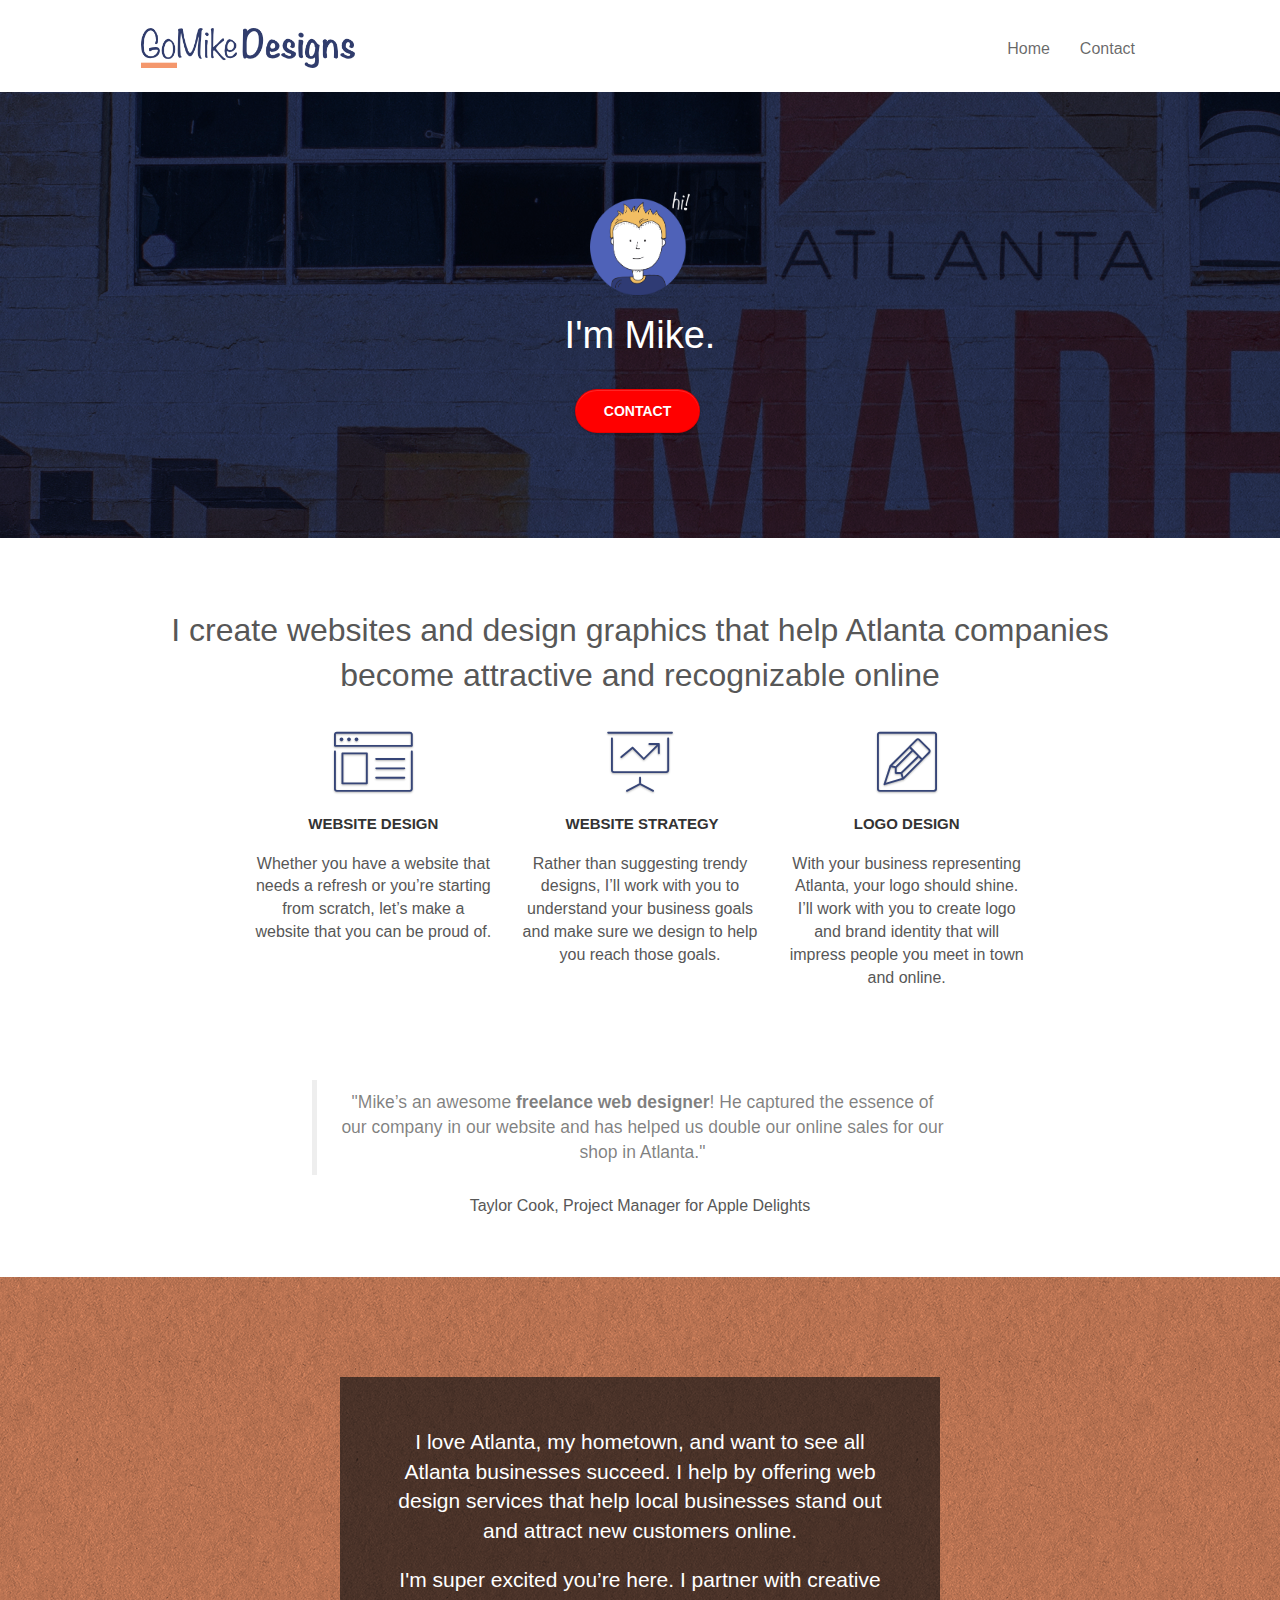
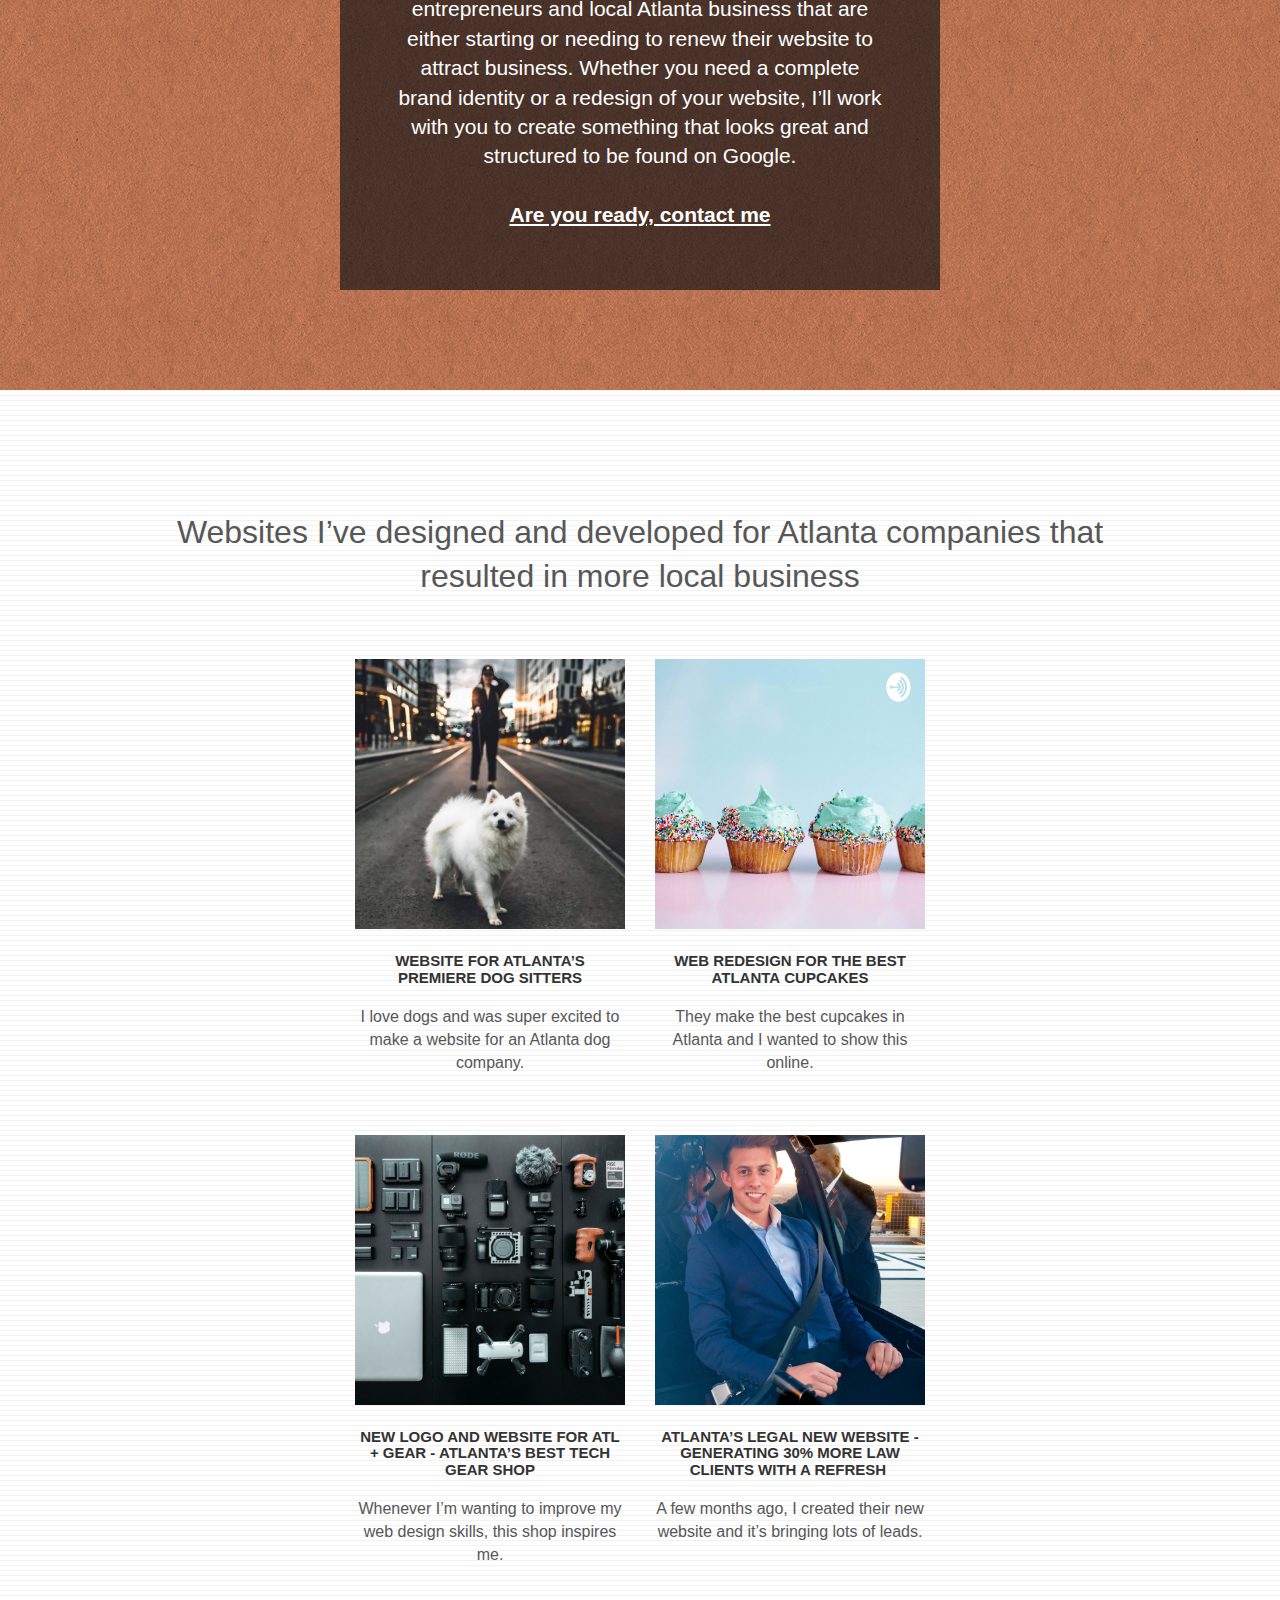
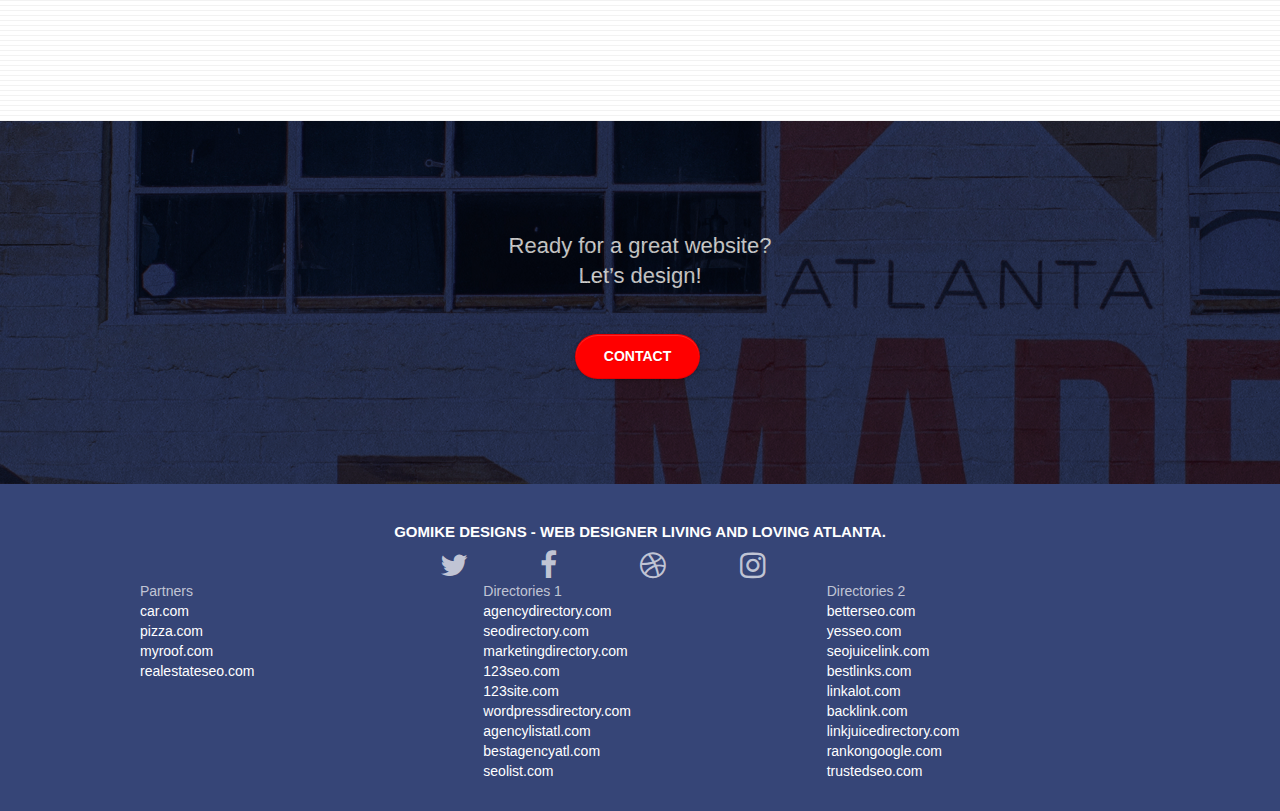
<file: index.html>
<!doctype html>
<!-- Added 2 letter language code -->
<html lang="en-US">
<head>
    <meta charset="utf-8">
    <meta name="keywords" content="Atlanta web design freelancer, freelance web design, atlanta web design" />
    <meta name="description" content="I'm Mike and I am a Freelance Web Designer in Atlanta, GA. I also consult with clients throughout the United States. I offer affordable Custom Websites, Website Redesign, Logos, Graphics, WordPress Customization and Social Media Marketing for individuals as well as companies who are in need of a website.">
    <meta name="viewport" content="width=device-width, initial-scale=1.0, viewport-fit=cover">
    <link rel="shortcut icon" type="image/png" href="favicon.jpg">
    
	<link rel="stylesheet" type="text/css" href="./css/bootstrapmin.css">
	<link rel="stylesheet" type="text/css" href="css/stylemin.css">
	<link rel="stylesheet" type="text/css" href="./css/font-awesome.css">
	<link rel="stylesheet" type="text/css" href="./css/et-linemin.css">
	
    
	<!-- Moved scripts out of head to end of body -->

	<!-- Added title text -->

    <title>GoMike Designs - Freelance Web Designer - Atlanta</title>

    
<!-- Analytics -->
 <!-- Google Tag Manager -->
<script>(function(w,d,s,l,i){w[l]=w[l]||[];w[l].push({'gtm.start':
	new Date().getTime(),event:'gtm.js'});var f=d.getElementsByTagName(s)[0],
	j=d.createElement(s),dl=l!='dataLayer'?'&l='+l:'';j.async=true;j.src=
	'https://www.googletagmanager.com/gtm.js?id='+i+dl;f.parentNode.insertBefore(j,f);
	})(window,document,'script','dataLayer','GTM-M2BFSQ5');</script>
	<!-- End Google Tag Manager -->
<!-- Analytics END -->
    
</head>
<body>
	<!-- Google Tag Manager (noscript) -->
<noscript><iframe src="https://www.googletagmanager.com/ns.html?id=GTM-M2BFSQ5"
	height="0" width="0" style="display:none;visibility:hidden"></iframe></noscript>
	<!-- End Google Tag Manager (noscript) -->
<!-- Main container -->
<div class="page-container">
    
<!-- bloc-0 -->
<div class="bloc bgc-white l-bloc " id="bloc-0">
	<div class="container bloc-sm">
		<nav class="navbar row">
			<div class="navbar-header">
					<!-- Removed hidden keywords text -->
				<a class="navbar-brand" href="index.html"><img src="img/atlanta-web-design-logo.png" alt="GoMike! logo" height="40" /></a>
					<!-- Removed hidden keywords text -->

				<button id="nav-toggle" type="button" class="ui-navbar-toggle navbar-toggle" data-toggle="collapse" data-target=".navbar-1">
					<span class="sr-only">Toggle navigation</span><span class="icon-bar"></span><span class="icon-bar"></span><span class="icon-bar"></span>
				</button>
			</div>
			<div class="collapse navbar-collapse navbar-1 special-dropdown-nav">
				<ul class="site-navigation nav navbar-nav">
					<li>
						<a href="index.html">Home</a>
					</li>
					<li>
					</li>
					<li>
						<!-- Amended 'page2' name to 'Contact' -->
						<a href="contact.html">Contact</a>
					</li>
				</ul>
			</div>
		</nav>
	</div>
</div>
<!-- bloc-0 END -->

<!-- bloc-1-hero -->
<header>
	<div class="bloc bgc-dark-slate-blue bg-atlanta-20made-20sign d-bloc bg-t-edge bloc-bg-texture texture-paper b-parallax" id="bloc-1-hero">
		<div class="container bloc-lg">
			<div class="row tight-width-whitespace">
				<div class="col-sm-12">
					<img src="img/atlanta web designer mike.png" class="center-block image-resize-mode" width="100" alt="Cartoon portrait of Mike, freelance web designer based in Atlanta" />
					<h1 class="text-center hero-bloc-text tc-white ">
						I'm Mike.
					</h1>
					<div class="text-center">
						<a href="contact.html" class="btn btn-lg btn-clean btn-rd cta-hero btn-atomic-tangerine" id="cta-hero">Contact</a>
					</div>
				</div>
			</div>
		</div>
	</div>
</header>
<!-- bloc-1-hero END -->

<!-- bloc-2-services -->
<section>
	<div class="bloc bgc-white l-bloc" id="bloc-2-services">
		<div class="container bloc-md">
			<div class="row">
				<div class="col-sm-12 text-center">
					<h2 class="highlight">I create websites and design graphics that help Atlanta companies become attractive and recognizable online</h2>
				</div>
			</div>
			<div class="row voffset-lg med-width-whitespace">
				<div class="col-sm-4">
					<div class="text-center">
						<span class="et-icon-browser sm-shadow icon-dark-slate-blue icons icon-lg"></span>
					</div>
					<!-- Changed multiple h1 to h3 -->
					<h3 class="mg-md text-center service-header">
						Website Design
					</h3>
					<p class="text-center ">
						Whether you have a website that needs a refresh or you&rsquo;re starting from scratch, let&rsquo;s make a website that you can be proud of.
					</p>
				</div>
				<div class="col-sm-4">
					<div class="text-center">
						<span class="et-icon-presentation sm-shadow icon-dark-slate-blue icons icon-lg"></span>
					</div>
					<h3 class="mg-md text-center service-header">
						&nbsp;Website Strategy
					</h3>
					<p class="text-center ">
						Rather than suggesting trendy designs, I&rsquo;ll work with you to understand your business goals and make sure we design to help you reach those goals.<br>
					</p>
				</div>
				<div class="col-sm-4">
					<div class="text-center">
						<span class="et-icon-edit sm-shadow icon-dark-slate-blue icons icon-lg"></span>
					</div>
					<h3 class="mg-md text-center service-header">
						Logo Design
					</h3>
					<p class="text-center ">
						With your business representing Atlanta, your logo should shine. I&rsquo;ll work with you to create logo and brand identity that will impress people you meet in town and online.
					</p>
				</div>
			</div>
			<div class="row voffset-lg voffset">
				<div class="col-xs-12 col-md-8 col-md-offset-2 text-center">
					<!-- Removed image and added meaningful content -->
					<blockquote>&quot;Mike’s an awesome <strong>freelance web designer</strong>! He captured the essence of our company in our website and has helped us double our online sales for our shop in Atlanta.&quot;</blockquote>
					<p class="text-center">Taylor Cook, Project Manager for Apple Delights</p>
				</div>
			</div>
		</div>
	</div>
</section>
<!-- bloc-2-services END -->

<!-- bloc-3-what-i-do -->
<section>
	<div class="bloc tc-white bgc-atomic-tangerine bloc-bg-texture texture-paper b-parallax bg-atlanta-20made-20sign-20orange d-bloc" id="bloc-3-what-i-do">
		<div class="container bloc-lg">
			<div class="row tight-width-whitespace black-background">
				<div class="col-sm-12">
					<p class="lead mg-md text-center tc-white">
						I love Atlanta, my hometown, and want to see all Atlanta businesses succeed. I help by offering web design services that help local businesses stand out and attract new customers online.<br>
					</p>
					<p class="lead text-center tc-white">
						I'm super excited you&rsquo;re here. I partner with creative entrepreneurs and local Atlanta business that are either starting or needing to renew their website to attract business. Whether you need a complete brand identity or a redesign of your website, I&rsquo;ll work with you to create something that looks great and structured to be found on Google.<br><br><a class="ltc-white bold-link" href="contact.html">Are you ready, contact me</a><br>
					</p>
				</div>
			</div>
		</div>
	</div>
</section>
<!-- bloc-3-what-i-do END -->

<!-- bloc-4-portfolio -->
<section>
	<div class="bloc bgc-white bg-lines-h2-bg bg-repeat l-bloc" id="bloc-4-portfolio">
		<div class="container bloc-lg">
			<div class="row">
				<div class="col-sm-12 text-center">
					<h2 class="highlight">Websites I’ve designed and developed for Atlanta companies that resulted in more local business</h2>
				</div>
			</div>
			<div class="row tight-width-whitespace portfolio-row">
				<div class="col-sm-6">
					<a href="#" data-lightbox="img/11.jpg" data-gallery-id="gallery-1" data-caption="Website for Atlanta's Premiere dog salon" data-frame="snapshot-lb"><img src="img/11.jpg" class="img-responsive portfolio-thumb" alt="Atalnta's premier dog sitters"/></a>
					<h3 class="mg-md text-center">
						Website for Atlanta&rsquo;s premiere Dog Sitters
					</h3>
					<p class="text-center">
						I love dogs and was super excited to make a website for an Atlanta dog company.
					</p>
				</div>
				<div class="col-sm-6">
					<a href="#" data-lightbox="img/2.jpg" data-gallery-id="gallery-1" data-caption="web redesign for the best cupcakes in Atlanta" data-frame="snapshot-lb"><img src="img/2.jpg" class="img-responsive portfolio-thumb" alt="Picture of Atlanta Cupcakes Company's best cupcakes"/></a>
					<h3 class="mg-md text-center">
						Web redesign for the best Atlanta&nbsp;cupcakes
					</h3>
					<p class="text-center">
						They make the best cupcakes in Atlanta and I wanted to show this online.
					</p>
				</div>
			</div>
			<div class="row tight-width-whitespace portfolio-row">
				<div class="col-sm-6">
					<a href="#" data-lightbox="img/3.jpg" data-gallery-id="gallery-1" data-caption="New logo and website for Atlanta's best tech gear shop" data-frame="snapshot-lb"><img src="img/3.jpg" class="img-responsive portfolio-thumb" alt="Various tech gear on display" /></a>
					<h3 class="mg-md text-center">
						New logo and website for Atl + Gear - Atlanta&rsquo;s best tech gear shop
					</h3>
					<p class="text-center">
						Whenever I&rsquo;m wanting to improve my web design skills, this shop inspires me.
					</p>
				</div>
				<div class="col-sm-6">
					<a href="#" data-lightbox="img/4.jpg" data-gallery-id="gallery-1" data-caption="Atlanta's legal website generates 30% more clients after web redesign" data-frame="snapshot-lb"><img src="img/4.jpg" class="img-responsive portfolio-thumb" alt="Picture of representative of Atlanta Legal" /></a>
					<h3 class="mg-md text-center">
						Atlanta&rsquo;s legal new website - Generating 30% more law clients with a refresh&nbsp;
					</h3>
					<p class="text-center">
						A few months ago, I created their new website and it&rsquo;s bringing lots of leads.
					</p>
				</div>
			</div>
		</div>
	</div>
</section>
<!-- bloc-4-portfolio END -->

<!-- bloc-5-cta -->
<section>
	<div class="bloc bgc-dark-slate-blue bg-atlanta-20made-20sign d-bloc bloc-bg-texture texture-paper" id="bloc-5-cta">
		<div class="container bloc-lg">
			<div class="row">
				<h2 class="mg-md text-center tc-white">
					Ready for a great website? <br>Let&rsquo;s design!
				</h2>
				<div class="col-sm-12 text-center">
					<a href="contact.html" class="btn btn-atomic-tangerine btn-clean btn-rd btn-lg cta-hero">Contact</a>
				</div>
			</div>
		</div>
	</div>
</section>
<!-- bloc-5-cta END -->

<!-- Footer - bloc-8 -->
<footer>
	<div class="bloc bgc-dark-slate-blue d-bloc" id="bloc-8">
		<div class="container bloc-sm">
			<div class="row">
				<div class="col-sm-12">
					<!-- Improved legibility, changed from paragraph to heading level 3 -->
					<h3 class="text-center white">
						GoMike Designs - Web designer living and loving Atlanta.<br>
					</h3>
					<div class="row row-no-gutters social">
						<div class="col-sm-3">
							<div class="text-center">
								<span class="fa fa-twitter icon-md"><a class="social s-text" href="index.html">Twitter</a></span>
							</div>
						</div>
						<div class="col-sm-3">
							<div class="text-center">
								<span class="fa fa-facebook icon-md"><a class="social s-text" href="index.html">Facebook</a></span>
							</div>
						</div>
						<div class="col-sm-3">
							<div class="text-center">
								<span class="fa fa-dribbble icon-md"><a class="social s-text" href="index.html">Dribbble</a></span>
							</div>
						</div>
						<div class="col-sm-3">
							<div class="text-center">
								<span class="fa fa-instagram icon-md"><a class="social s-text" href="index.html">Instagram</a></span>
							</div>
						</div>
	
						<!-- Deleted hidden keywords text -->
	
					</div>
						<div class="row">
						<div class="col-sm-4">
							Partners
								<ul class="liststyle">
									<li><a href="car.com" rel="nofollow">car.com</a></li>
									<li><a href="pizza.com" rel="nofollow">pizza.com</a></li>
									<li><a href="myroof.com" rel="nofollow">myroof.com</a></li>
									<li><a href="realestateseo.com" rel="nofollow">realestateseo.com</a></li>
								</ul>		
						</div>
						<div class="col-sm-4">
							Directories 1
							<ul class="liststyle">
								<li><a href="agencydirectory.com" rel="nofollow">agencydirectory.com</a></li>
								<li><a href="seodirectory.com" rel="nofollow">seodirectory.com</a></li>
								<li><a href="marketingdirectory.com" rel="nofollow">marketingdirectory.com</a></li>
								<li><a href="123seo.com" rel="nofollow">123seo.com</a></li>
								<li><a href="123site.com" rel="nofollow">123site.com</a></li>
								<li><a href="wordpressdirectory.com" rel="nofollow">wordpressdirectory.com</a></li>
								<li><a href="agencylistatl.com" rel="nofollow">agencylistatl.com</a></li>
								<li><a href="bestagencyatl.com" rel="nofollow">bestagencyatl.com</a></li>
								<li><a href="seolist.com" rel="nofollow">seolist.com</a></li>
							</ul>
						</div>
						<div class="col-sm-4">
							Directories 2
							<ul class="liststyle">
								<li><a href="betterseo.com" rel="nofollow">betterseo.com</a></li>
								<li><a href="yesseo.com" rel="nofollow">yesseo.com</a></li>
								<li><a href="seojuicelink.com" rel="nofollow">seojuicelink.com</a></li>
								<li><a href="bestlinks.com" rel="nofollow">bestlinks.com</a></li>
								<li><a href="linkalot.com" rel="nofollow">linkalot.com</a></li>
								<li><a href="backlink.com" rel="nofollow">backlink.com</a></li>
								<li><a href="linkjuicedirectory.com" rel="nofollow">linkjuicedirectory.com</a></li>
								<li><a href="rankongoogle.com" rel="nofollow">rankongoogle.com</a></li>
								<li><a href="trustedseo.com" rel="nofollow">trustedseo.com</a></li>
							</ul>
						</div>
					</div>
				</div>
			</div>
		</div>
	</div>
</footer>
<!-- Footer - bloc-8 END -->

</div>
<!-- Main container END -->
<script src="./js/jquery-2.1.0.js" defer></script>
<script src="./js/bootstrap.min.js" defer></script>
<script src="./js/blocsmins.js" defer></script>
<script src="./js/jquery.touchSwipemin.js" defer></script>

</body>
</html>
</file>
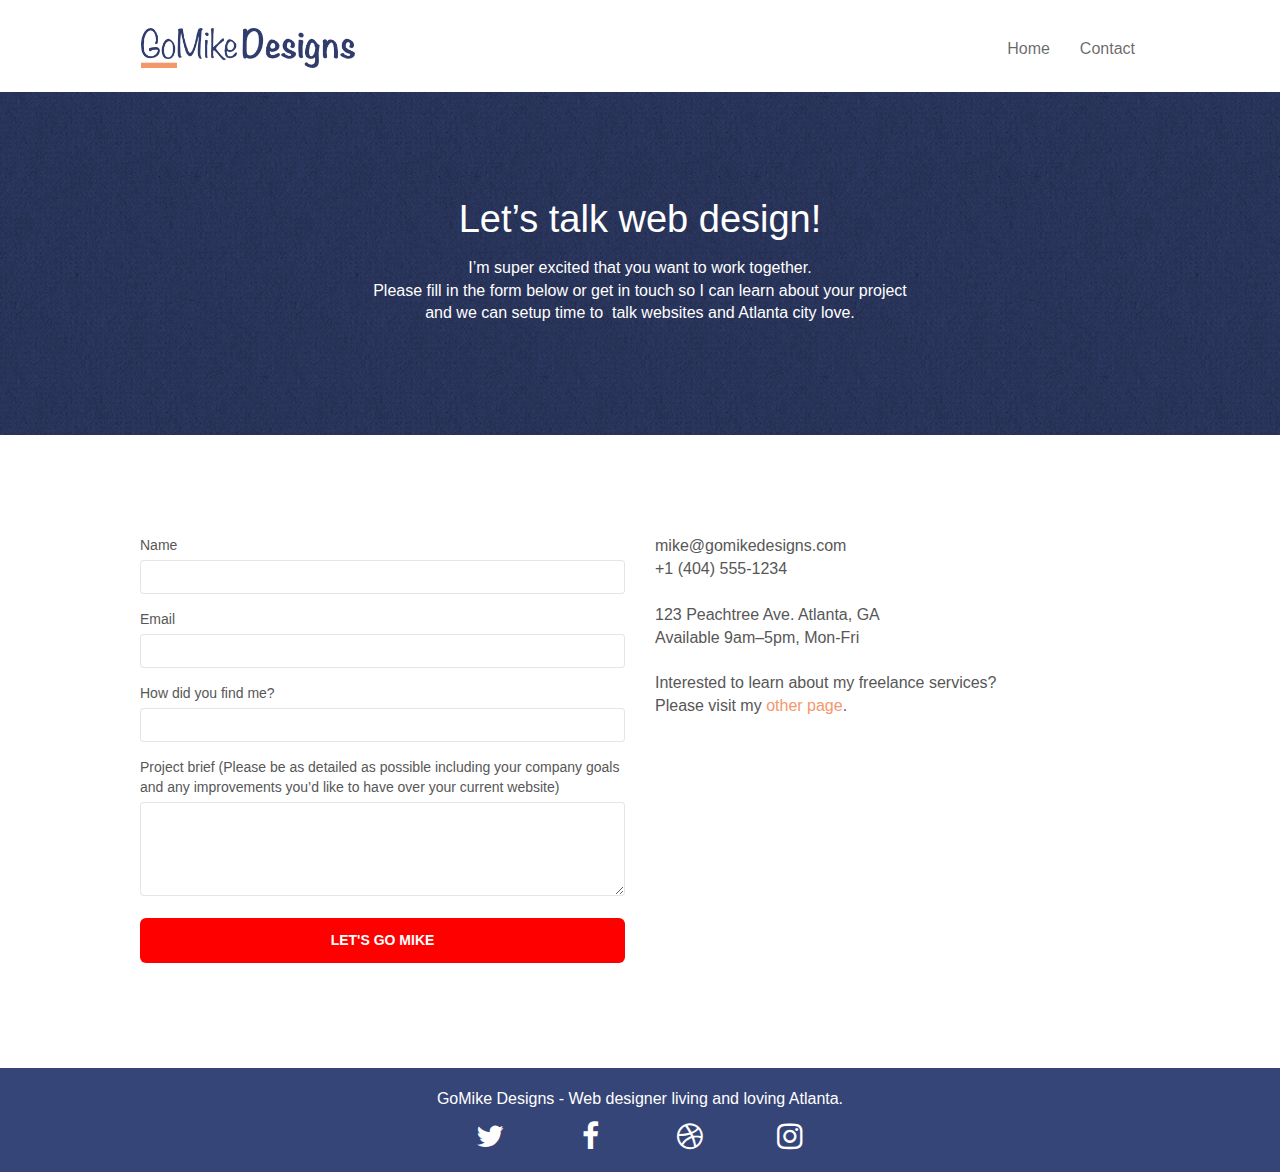
<file: contact.html>
<!doctype html>
<!-- Added 2 letter language code -->
<html lang="en-US">
<head>
    <meta charset="utf-8">
    <meta name="keywords" content="Atlanta web design freelancer, freelance web design, atlanta web design" />
    <meta name="description" content="I'm Mike and I am a Freelance Web Designer in Atlanta, GA. I also consult with clients throughout the United States. I offer affordable Custom Websites, Website Redesign, Logos, Graphics, WordPress Customization and Social Media Marketing for individuals as well as companies who are in need of a website.">
    <meta name="viewport" content="width=device-width, initial-scale=1.0, viewport-fit=cover">
    <link rel="shortcut icon" type="image/png" href="favicon.jpg">
    
	<link rel="stylesheet" type="text/css" href="./css/bootstrapmin.css">
	<link rel="stylesheet" type="text/css" href="css/stylemin.css">
	<link rel="stylesheet" type="text/css" href="./css/font-awesome.css">
	<link rel="stylesheet" type="text/css" href="./css/et-linemin.css">
	
    <title>GoMike Designs - Freelance Web Designer - Atlanta</title>

    
<!-- Analytics -->
 <!-- Google Tag Manager -->
<script>(function(w,d,s,l,i){w[l]=w[l]||[];w[l].push({'gtm.start':
	new Date().getTime(),event:'gtm.js'});var f=d.getElementsByTagName(s)[0],
	j=d.createElement(s),dl=l!='dataLayer'?'&l='+l:'';j.async=true;j.src=
	'https://www.googletagmanager.com/gtm.js?id='+i+dl;f.parentNode.insertBefore(j,f);
	})(window,document,'script','dataLayer','GTM-M2BFSQ5');</script>
	<!-- End Google Tag Manager -->
<!-- Analytics END -->
    
</head>
<body>
	<!-- Google Tag Manager (noscript) -->
<noscript><iframe src="https://www.googletagmanager.com/ns.html?id=GTM-M2BFSQ5"
	height="0" width="0" style="display:none;visibility:hidden"></iframe></noscript>
	<!-- End Google Tag Manager (noscript) -->
<!-- Main container -->
<div class="page-container">
    
<!-- bloc-0 -->
<header>
	<div class="bloc bgc-white l-bloc " id="bloc-0">
		<div class="container bloc-sm">
			<nav class="navbar row">
				<div class="navbar-header">
						<!-- Removed hidden keywords text -->
					<a class="navbar-brand" href="index.html"><img src="img/atlanta-web-design-logo.png" alt="GoMike! company logo" height="40" /></a>
						<!-- Removed hidden keywords text -->
	
					<button id="nav-toggle" type="button" class="ui-navbar-toggle navbar-toggle" data-toggle="collapse" data-target=".navbar-1">
						<span class="sr-only">Toggle navigation</span><span class="icon-bar"></span><span class="icon-bar"></span><span class="icon-bar"></span>
					</button>
				</div>
				<div class="collapse navbar-collapse navbar-1 special-dropdown-nav">
					<ul class="site-navigation nav navbar-nav">
						<li>
							<a href="index.html">Home</a>
						</li>
						<li>
						</li>
						<li>
							<!-- Amended 'page2' name to 'Contact' -->
							<a href="contact.html">Contact</a>
						</li>
					</ul>
				</div>
			</nav>
		</div>
	</div>
</header>
<!-- bloc-0 END -->

<!-- bloc-6 -->
<section>
	<div class="bloc bg-dots-bg bg-repeat bgc-dark-slate-blue d-bloc bloc-bg-texture texture-paper" id="bloc-6">
		<div class="container bloc-lg">
			<div class="row">
				<div class="col-sm-12">
					<p class="text-center hero-bloc-text tc-white">
						Let&rsquo;s talk web design!
					</p>
					<p class="text-center white">
						I&rsquo;m super excited that you want to work together.<br>Please fill in the form below or get in touch so I can learn about your project <br>and we can setup time to &nbsp;talk websites and Atlanta city love.
					</p>
				</div>
			</div>
		</div>
	</div>
</section>
<!-- bloc-6 END -->

<!-- bloc-7 -->
<section>
	<div class="bloc bgc-white l-bloc" id="bloc-7">
		<div class="container bloc-lg">
			<div class="row">
				<div class="col-sm-6">
					<form id="form_1" novalidate success-msg="Your message has been sent." fail-msg="Sorry it seems that our mail server is not responding, Sorry for the inconvenience!">
						<div class="form-group">
							<label>
								Name
							</label>
							<input id="name" class="form-control" required />
						</div>
						<div class="form-group">
							<label>
								Email
							</label>
							<input id="email" class="form-control" type="email" required />
						</div>
						<div class="form-group">
							<label>
								How did you find me?
							</label>
							<input class="form-control" type="email" required id="input_504" />
						</div>
						<div class="form-group">
							<label>
								Project brief (Please be as detailed as possible including your company goals and any improvements you&rsquo;d like to have over your current website)<br>
							</label><textarea id="message" class="form-control" rows="4" cols="50" required></textarea>
						</div> 
						<button class="bloc-button btn btn-lg btn-block cta-hero btn-atomic-tangerine" type="submit">
							Let's go Mike
						</button>
					</form>
				</div>
				<div class="col-sm-6">
					<p>
						mike@gomikedesigns.com<br>+1 (404) 555-1234<br> <br>123 Peachtree Ave. Atlanta, GA<br>Available 9am–5pm, Mon-Fri <br> <br>Interested to learn about my freelance services? <br>Please visit my&nbsp;<a class="ltc-atomic-tangerine" href="index.html">other page</a>.
					</p>
				</div>
			</div>
		</div>
	</div>
</section>
<!-- bloc-7 END -->

<!-- ScrollToTop Button -->
<a class="bloc-button btn btn-d scrollToTop" onclick="scrollToTarget('1')"><span class="fa fa-chevron-up"></span></a>
<!-- ScrollToTop Button END-->


<!-- Footer - bloc-8 -->
<footer>
	<div class="bloc bgc-dark-slate-blue d-bloc" id="bloc-8">
		<div class="container bloc-sm">
			<div class="row">
				<div class="col-sm-12">
					<p class="text-center white">
						GoMike Designs - Web designer living and loving Atlanta.<br>
					</p>
					<div class="row row-no-gutters social">
						<div class="col-sm-3">
							<div class="text-center">
								<a class="social" href="index.html"><span class="fa fa-twitter icon-md"></span></a>
							</div>
						</div>
						<div class="col-sm-3">
							<div class="text-center">
								<a class="social" href="index.html"><span class="fa fa-facebook icon-md"></span></a>
							</div>
						</div>
						<div class="col-sm-3">
							<div class="text-center">
								<a class="social" href="index.html"><span class="fa fa-dribbble icon-md"></span></a>
							</div>
						</div>
						<div class="col-sm-3">
							<div class="text-center">
								<a class="social" href="index.html"><span class="fa fa-instagram icon-md"></span></a>
							</div>
						</div>
					</div>
				</div>
			</div>
		</div>
	</div>
</footer>
<!-- Footer - bloc-8 END -->

</div>
<!-- Main container END -->
<script src="./js/jquery-2.1.0.js" defer></script>
<script src="./js/bootstrap.min.js" defer></script>
<script src="./js/blocsmins.js" defer></script>
<script src="./js/jquery.touchSwipemin.js" defer></script>

</body>
</html>
</file>
<file: css/stylemin.css>
body{margin:0;padding:0;background:#fff;overflow-x:hidden;-webkit-font-smoothing:antialiased;-moz-osx-font-smoothing:grayscale}a,button{transition:all .3s ease-in-out;outline:0!important}a:hover{text-decoration:none;cursor:pointer}#page-loading-blocs-notifaction{position:fixed;top:0;bottom:0;width:100%;z-index:100000;background:#fff url(img/pageload-spinner.gif) no-repeat center center}.bloc{width:100%;clear:both;background:50% 50% no-repeat;padding:0 50px;-webkit-background-size:cover;-moz-background-size:cover;-o-background-size:cover;background-size:cover;position:relative}.bloc .container{padding-left:0;padding-right:0}.bloc-lg{padding:100px 50px}.bloc-md{padding:50px}.bloc-sm{padding:20px 50px}.bg-b-edge,.bg-bl-edge,.bg-br-edge,.bg-center,.bg-l-edge,.bg-r-edge,.bg-repeat,.bg-t-edge,.bg-tl-edge,.bg-tr-edge{-webkit-background-size:auto!important;-moz-background-size:auto!important;-o-background-size:auto!important;background-size:auto!important}.bg-repeat{background:repeat}.bg-t-edge{background:top no-repeat}.bloc-bg-texture::before{content:"";background-size:2px 2px;position:absolute;top:0;bottom:0;left:0;right:0}.texture-paper::before{background:url(../img/texture-paper.png);background-size:280px 280px}.b-parallax{background-attachment:fixed}.d-bloc{color:rgba(255,255,255,.7)}.d-bloc button:hover{color:rgba(255,255,255,.9)}.d-bloc .icon-round,.d-bloc .icon-rounded,.d-bloc .icon-semi-rounded-a,.d-bloc .icon-semi-rounded-b,.d-bloc .icon-square{border-color:rgba(255,255,255,.9)}.d-bloc .divider-h span{border-color:rgba(255,255,255,.2)}.d-bloc .a-btn,.d-bloc .navbar a,.d-bloc .navbar-brand,.d-bloc a .icon-lg,.d-bloc a .icon-md,.d-bloc a .icon-sm,.d-bloc a .icon-xl,.d-bloc h1 a,.d-bloc h2 a,.d-bloc h3 a,.d-bloc h4 a,.d-bloc h5 a,.d-bloc h6 a,.d-bloc p a{color:#fff}.d-bloc .a-btn:hover,.d-bloc .navbar a:hover,.d-bloc .navbar-brand:hover,.d-bloc a:hover .icon-lg,.d-bloc a:hover .icon-md,.d-bloc a:hover .icon-sm,.d-bloc a:hover .icon-xl,.d-bloc h1 a:hover,.d-bloc h2 a:hover,.d-bloc h3 a:hover,.d-bloc h4 a:hover,.d-bloc h5 a:hover,.d-bloc h6 a:hover,.d-bloc p a:hover{color:#fff}.d-bloc .navbar-toggle .icon-bar{background:#fff}.d-bloc .btn-wire,.d-bloc .btn-wire:hover{color:#fff;border-color:#fff}.d-bloc .panel{color:rgba(0,0,0,.5)}.d-bloc .panel button:hover{color:rgba(0,0,0,.7)}.d-bloc .panel icon{border-color:rgba(0,0,0,.7)}.d-bloc .panel .divider-h span{border-color:rgba(0,0,0,.1)}.d-bloc .panel .a-btn{color:rgba(0,0,0,.6)}.d-bloc .panel .a-btn:hover{color:#000}.d-bloc .panel .btn-wire,.d-bloc .panel .btn-wire:hover{color:rgba(0,0,0,.7);border-color:rgba(0,0,0,.3)}.d-bloc .panel,.l-bloc{color:rgba(0,0,0,.5)}.d-bloc .panel button:hover,.l-bloc button:hover{color:rgba(0,0,0,.7)}.l-bloc .icon-round,.l-bloc .icon-rounded,.l-bloc .icon-semi-rounded-a,.l-bloc .icon-semi-rounded-b,.l-bloc .icon-square{border-color:rgba(0,0,0,.7)}.d-bloc .panel .divider-h span,.l-bloc .divider-h span{border-color:rgba(0,0,0,.1)}.d-bloc .panel .a-btn,.l-bloc .a-btn,.l-bloc .navbar a,.l-bloc .navbar-brand,.l-bloc a .icon-lg,.l-bloc a .icon-md,.l-bloc a .icon-sm,.l-bloc a .icon-xl,.l-bloc h1 a,.l-bloc h2 a,.l-bloc h3 a,.l-bloc h4 a,.l-bloc h5 a,.l-bloc h6 a,.l-bloc p a{color:rgba(0,0,0,.6)}.d-bloc .panel .a-btn:hover,.l-bloc .a-btn:hover,.l-bloc .navbar a:hover,.l-bloc .navbar-brand:hover,.l-bloc a:hover .icon-lg,.l-bloc a:hover .icon-md,.l-bloc a:hover .icon-sm,.l-bloc a:hover .icon-xl,.l-bloc h1 a:hover,.l-bloc h2 a:hover,.l-bloc h3 a:hover,.l-bloc h4 a:hover,.l-bloc h5 a:hover,.l-bloc h6 a:hover,.l-bloc p a:hover{color:#000}.l-bloc .navbar-toggle .icon-bar{color:rgba(0,0,0,.6)}.d-bloc .panel .btn-wire,.d-bloc .panel .btn-wire:hover,.l-bloc .btn-wire,.l-bloc .btn-wire:hover{color:rgba(0,0,0,.7);border-color:rgba(0,0,0,.3)}.voffset{margin-top:30px}.voffset-lg{margin-top:80px}.row-no-gutters{margin-right:0;margin-left:0}.row.row-no-gutters>[class*=" col-"],.row.row-no-gutters>[class^=col-]{padding-right:0;padding-left:0}#bloc-2-services p{font-size:16px}.highlight{font-size:32px}.liststyle{list-style:none;margin-left:-40px}.liststyle a{color:#fff}.liststyle a:hover{color:rgba(255,255,255,.5)}.navbar{margin-bottom:0;z-index:1}.navbar-brand{height:auto;padding:3px 15px;font-size:25px;font-weight:400;font-weight:600;line-height:44px}.navbar-brand img{max-height:200px;margin:0 5px 0 0;display:inline}.navbar-brand img[src$=svg]{min-width:100px}.nav-center .navbar-brand img{margin:0}.navbar .nav{padding-top:2px;margin-right:-16px;float:right;z-index:1}.nav>li{float:left;margin-top:4px;font-size:16px}.navbar-nav .open .dropdown-menu>li>a{text-align:inherit}.nav>li a:focus,.nav>li a:hover{background:0 0}.navbar-toggle{margin:10px 10px 0 0;border:0}.navbar-toggle:hover{background:0 0!important}.navbar-toggle .icon-bar{background-color:rgba(0,0,0,.5);width:26px}.nav-invert .navbar .nav{float:left}.nav-invert .navbar-brand,.nav-invert .navbar-header{float:right;position:relative;z-index:2}@media (min-width:768px){.site-navigation{position:absolute;top:50%;right:20px;transform:translate(0,-50%);-webkit-transform:translateY(-50%)}.nav>li .dropdown-menu a,.nav>li .dropdown-menu a:hover{color:#484848}.nav-invert .site-navigation{left:0;right:0}.nav-center{text-align:center}.nav-center .navbar-header{width:100%}.nav-center .nav>li,.nav-center .navbar-brand,.nav-center .navbar-header{float:none;display:inline-block}.nav-center .site-navigation{position:relative;width:100%;right:0;margin-right:0;margin-top:20px}.nav-center.mini-nav .navbar-toggle{float:none;margin:10px auto 0}}.nav>li>.dropdown a{background:0 0!important;display:block;padding:14px 15px}nav .caret{margin:0 5px}.dropdown-menu .dropdown-menu{top:-8px;left:100%}.dropdown-menu .dropmenu-flow-right{top:100%;left:0;margin-left:-1px;border-top-left-radius:0;border-top-right-radius:0}.dropdown-menu .dropdown span{border:4px solid #000;border-top-color:transparent;border-right-color:transparent;border-bottom-color:transparent;margin:6px -5px 0 0!important;float:right}.mg-md{margin-top:10px;margin-bottom:20px}.mg-lg{margin-top:10px;margin-bottom:40px}.btn{margin:0 5px 5px 0}.btn.pull-right{margin:0 0 5px 5px}.btn-d,.btn-d:focus,.btn-d:hover{color:#fff;background:rgba(0,0,0,.3)}button{outline:0!important}.btn-rd{border-radius:40px}.btn-clean{border:1px solid rgba(0,0,0,.08);border-bottom-color:rgba(0,0,0,.1);text-shadow:0 1px 0 rgba(0,0,1,.1);box-shadow:0 1px 3px rgba(0,0,1,.25),inset 0 1px 0 0 rgba(255,255,255,.15)}.icon-md{font-size:30px!important}.icon-lg{font-size:60px!important}.sm-shadow{text-shadow:0 1px 2px rgba(0,0,0,.3)}.panel-sq,.panel-sq .panel-footer,.panel-sq .panel-heading{border-radius:0}.panel-rd{border-radius:30px}.panel-rd .panel-heading{border-radius:29px 29px 0 0}.panel-rd .panel-footer{border-radius:0 0 29px 29px}.form-control{border-color:rgba(0,0,0,.1);box-shadow:none}.scrollToTop{width:40px;height:40px;position:fixed;bottom:20px;right:20px;opacity:0;z-index:500;transition:all .3s ease-in-out}.scrollToTop span{margin-top:6px}.showScrollTop{font-size:14px;opacity:1}a[data-lightbox]{position:relative;display:block;text-align:center}a[data-lightbox]:hover::before{content:"+";font-family:HelveticaNeue-Light,"Helvetica Neue Light","Helvetica Neue",Helvetica,Arial;font-size:32px;width:50px;height:50px;margin-left:-25px;border-radius:50%;background:rgba(0,0,0,.6);color:#fff;font-weight:100;z-index:1;position:absolute;top:50%;transform:translateY(-50%);-webkit-transform:translateY(-50%)}a[data-lightbox]:hover img{opacity:.6;-webkit-animation-fill-mode:none;animation-fill-mode:none}#lightbox-modal{display:flex;align-items:center}#lightbox-modal .modal-dialog{width:90%;max-width:900px;margin:0 auto 0}#lightbox-modal .modal-dialog img{max-height:90vh;margin:0 auto}.lightbox-caption{padding:20px;color:#fff;background:rgba(0,0,0,.5);position:absolute;left:15px;right:15px;bottom:5px}.close-lightbox{color:#fff;font-size:30px;position:absolute;top:20px;right:20px;z-index:20;background:rgba(0,0,0,.5);border:none;line-height:30px;padding:0 9px 5px;opacity:.3}.close-lightbox:hover,.next-lightbox:hover,.prev-lightbox:hover{opacity:1;color:#fff}.next-lightbox,.prev-lightbox{font-size:20px;color:rgba(255,255,255,.9);background:rgba(0,0,0,.5);transition:all .2s ease-in-out;position:absolute;top:45%;z-index:1;opacity:.4}.next-lightbox{padding:6px 8px 1px 13px;right:25px}.prev-lightbox{padding:6px 13px 1px 10px;left:25px}.snapshot-lb .modal-body{padding-bottom:45px}.snapshot-lb .lightbox-caption{padding:0;color:rgba(0,0,0,.5);background:0 0}.btn,h1,h2,h3,h4,h5,h6,label,p{font-family:helvetica;font-weight:400;color:#575757!important}.container{max-width:1000px}.hero-bloc-text{font-size:38px}.hero-bloc-text-sub{font-size:36px}.statement-bloc-text{line-height:26px;font-style:italic;font-size:20px;text-align:center;font-weight:lighter;max-width:520px;margin:auto auto auto auto}p{font-size:16px}.tight-width-whitespace{max-width:600px;margin:auto auto auto auto}.h1{font-size:20px;font-family:"Open Sans"}.cta-hero{margin-top:22px;color:#fff!important;text-transform:uppercase;padding:12px 28px 12px 28px;font-size:1em;font-weight:700}.social{max-width:400px;margin:auto auto auto auto}.s-text{visibility:hidden}h2{font-size:22px;line-height:1.4em}h3{font-size:15px;text-transform:uppercase;font-weight:700;color:#333!important}.med-width-whitespace{max-width:800px;margin:auto auto auto auto;box-shadow:0 0 0 #000}h1{color:#333!important}h4{color:#333!important}.icons{margin-bottom:14px;margin-top:24px}.white{color:#fff!important}.portfolio-thumb{margin-bottom:24px}.portfolio-row{margin-bottom:44px;margin-top:50px}.avatar{box-shadow:0 4px 9px rgba(0,0,0,.3)}.black-background{background-color:rgba(35,31,32,.7);padding:40px 40px 40px 40px}.bold-link{font-weight:900;text-decoration:underline!important}.service-header{font-size:15px;font-weight:700;text-transform:uppercase}.bgc-white{background-color:#fff}.bgc-dark-slate-blue{background-color:#364577}.bgc-atomic-tangerine{background-color:#f3976c}.tc-white{color:#fff!important}.btn-atomic-tangerine{background:red;color:#fff!important}.btn-atomic-tangerine:hover{background:#c27956!important;color:#fff!important}.ltc-white{color:#fff!important}.ltc-white:hover{color:#ccc!important}.ltc-atomic-tangerine{color:#f3976c!important}.ltc-atomic-tangerine:hover{color:#c27956!important}.icon-dark-slate-blue{color:#364577!important;border-color:#364577!important}.bg-dots-bg{background-image:url(../img/dots-bg.png)}.bg-lines-h2-bg{background-image:url(../img/lines-h2-bg.png)}.bg-atlanta-20made-20sign{background:url(../img/atlanta-made-sign.jpg)}.bg-atlanta-20made-20sign-20orange{background-image:url(../img/atlanta-made-sign-orange.jpg)}@media (max-width:1024px){.bloc{padding-left:20px;padding-right:20px}.bloc-tile-2.full-width-bloc .container,.bloc-tile-3.full-width-bloc .container,.bloc-tile-4.full-width-bloc .container,.bloc.full-width-bloc{padding-left:0;padding-right:0}}@media (max-width:992px) and (min-width:768px){.navbar .nav{max-width:80%}.nav-center.navbar .nav{max-width:100%}}@media only screen and (min-device-width:768px) and (max-device-width:1024px) and (orientation:landscape){.b-parallax{background-attachment:scroll}}@media only screen and (min-device-width:1024px) and (max-device-width:1366px) and (-webkit-min-device-pixel-ratio:1.5){.b-parallax{background-attachment:scroll}}@media (max-width:991px){.container{width:100%}.b-parallax{background-attachment:scroll}#hero-bloc,.page-container{overflow-x:hidden;position:relative}.bloc{padding-left:constant(safe-area-inset-left);padding-right:constant(safe-area-inset-right)}.bloc-group,.bloc-group .bloc{display:block;width:100%}.bloc-fill-screen .fill-bloc-bottom-edge,.bloc-fill-screen .fill-bloc-top-edge{padding:0 20px;padding-left:constant(safe-area-inset-left);padding-right:constant(safe-area-inset-right)}}@media (max-width:767px){.page-container{overflow-x:hidden;position:relative}#disqus_thread,h1,h2,h3,h4,h5,h6,p{padding-left:10px!important;padding-right:10px!important}.b-parallax{background-attachment:scroll}.navbar .nav{padding-top:0;border-top:1px solid rgba(0,0,0,.2);float:none!important}.navbar.row{margin-left:0;margin-right:0}.site-navigation{position:inherit;transform:none;-webkit-transform:none;-ms-transform:none}.nav>li{margin-top:0;border-bottom:1px solid rgba(0,0,0,.1);background:rgba(0,0,0,.05);text-align:left;padding-left:15px;width:100%}.nav>li:hover{background:rgba(0,0,0,.08)}.dropdown .dropdown a .caret{float:none;margin:5px 0 0 10px!important;border:4px solid #000;border-bottom-color:transparent;border-right-color:transparent;border-left-color:transparent}#hero-bloc .navbar .nav{background:rgba(0,0,0,.8)}#hero-bloc .navbar .nav a{color:rgba(255,255,255,.6)}.hero{padding:50px 0}.hero-nav{left:-1px;right:-1px}.navbar-collapse{padding:0;overflow-x:hidden;-webkit-box-shadow:none;box-shadow:none}.navbar-brand img{max-height:40px;width:auto}.nav-invert .navbar-header{float:none;width:100%}.nav-invert .navbar-toggle{float:left;margin-left:10px}.bloc{padding-left:0;padding-right:0}.bloc-lg,.bloc-xl,.bloc-xxl{padding:40px 0}.bloc-md,.bloc-sm{padding-left:0;padding-right:0}.bloc-fill-screen .fill-bloc-bottom-edge,.bloc-fill-screen .fill-bloc-top-edge,.bloc-tile-2 .container,.bloc-tile-3 .container,.bloc-tile-4 .container{padding-left:0;padding-right:0}.a-block{padding:0 10px}.btn-dwn{display:none}.voffset{margin-top:5px}.voffset-md{margin-top:20px}.voffset-lg{margin-top:30px}form{padding:5px}.close-lightbox{display:inline-block}.blocsapp-device-iphone5{background-size:216px 425px;padding-top:60px;width:216px;height:425px}.blocsapp-device-iphone5 img{width:180px;height:320px}}@media (max-width:400px){.bloc{padding-left:0;padding-right:0}}@media (max-width:767px){.bloc-mob-center-text{text-align:center}}
</file>
<file: css/et-linemin.css>
@font-face{font-family:et-line;src:url(../fonts/et-line.eot);src:url(../fonts/et-line.eot?#iefix) format('embedded-opentype'),url(../fonts/et-line.woff) format('woff'),url(../fonts/et-line.ttf) format('truetype'),url(../fonts/et-line.svg#et-line) format('svg');font-weight:400;font-style:normal}.et-icon-adjustments,.et-icon-alarmclock,.et-icon-anchor,.et-icon-aperture,.et-icon-attachment,.et-icon-bargraph,.et-icon-basket,.et-icon-beaker,.et-icon-bike,.et-icon-book-open,.et-icon-briefcase,.et-icon-browser,.et-icon-calendar,.et-icon-camera,.et-icon-caution,.et-icon-chat,.et-icon-circle-compass,.et-icon-clipboard,.et-icon-clock,.et-icon-cloud,.et-icon-compass,.et-icon-desktop,.et-icon-dial,.et-icon-document,.et-icon-documents,.et-icon-download,.et-icon-dribbble,.et-icon-edit,.et-icon-envelope,.et-icon-expand,.et-icon-facebook,.et-icon-flag,.et-icon-focus,.et-icon-gears,.et-icon-genius,.et-icon-gift,.et-icon-global,.et-icon-globe,.et-icon-googleplus,.et-icon-grid,.et-icon-happy,.et-icon-hazardous,.et-icon-heart,.et-icon-hotairballoon,.et-icon-hourglass,.et-icon-key,.et-icon-laptop,.et-icon-layers,.et-icon-lifesaver,.et-icon-lightbulb,.et-icon-linegraph,.et-icon-linkedin,.et-icon-lock,.et-icon-magnifying-glass,.et-icon-map,.et-icon-map-pin,.et-icon-megaphone,.et-icon-mic,.et-icon-mobile,.et-icon-newspaper,.et-icon-notebook,.et-icon-paintbrush,.et-icon-paperclip,.et-icon-pencil,.et-icon-phone,.et-icon-picture,.et-icon-pictures,.et-icon-piechart,.et-icon-presentation,.et-icon-pricetags,.et-icon-printer,.et-icon-profile-female,.et-icon-profile-male,.et-icon-puzzle,.et-icon-quote,.et-icon-recycle,.et-icon-refresh,.et-icon-ribbon,.et-icon-rss,.et-icon-sad,.et-icon-scissors,.et-icon-scope,.et-icon-search,.et-icon-shield,.et-icon-speedometer,.et-icon-strategy,.et-icon-streetsign,.et-icon-tablet,.et-icon-target,.et-icon-telescope,.et-icon-toolbox,.et-icon-tools,.et-icon-tools-2,.et-icon-trophy,.et-icon-tumblr,.et-icon-twitter,.et-icon-upload,.et-icon-video,.et-icon-wallet,.et-icon-wine{font-family:et-line;speak:none;font-style:normal;font-weight:400;font-variant:normal;text-transform:none;line-height:1;-webkit-font-smoothing:antialiased;-moz-osx-font-smoothing:grayscale;display:inline-block}.et-icon-mobile:before{content:"\e000"}.et-icon-laptop:before{content:"\e001"}.et-icon-desktop:before{content:"\e002"}.et-icon-tablet:before{content:"\e003"}.et-icon-phone:before{content:"\e004"}.et-icon-document:before{content:"\e005"}.et-icon-documents:before{content:"\e006"}.et-icon-search:before{content:"\e007"}.et-icon-clipboard:before{content:"\e008"}.et-icon-newspaper:before{content:"\e009"}.et-icon-notebook:before{content:"\e00a"}.et-icon-book-open:before{content:"\e00b"}.et-icon-browser:before{content:"\e00c"}.et-icon-calendar:before{content:"\e00d"}.et-icon-presentation:before{content:"\e00e"}.et-icon-picture:before{content:"\e00f"}.et-icon-pictures:before{content:"\e010"}.et-icon-video:before{content:"\e011"}.et-icon-camera:before{content:"\e012"}.et-icon-printer:before{content:"\e013"}.et-icon-toolbox:before{content:"\e014"}.et-icon-briefcase:before{content:"\e015"}.et-icon-wallet:before{content:"\e016"}.et-icon-gift:before{content:"\e017"}.et-icon-bargraph:before{content:"\e018"}.et-icon-grid:before{content:"\e019"}.et-icon-expand:before{content:"\e01a"}.et-icon-focus:before{content:"\e01b"}.et-icon-edit:before{content:"\e01c"}.et-icon-adjustments:before{content:"\e01d"}.et-icon-ribbon:before{content:"\e01e"}.et-icon-hourglass:before{content:"\e01f"}.et-icon-lock:before{content:"\e020"}.et-icon-megaphone:before{content:"\e021"}.et-icon-shield:before{content:"\e022"}.et-icon-trophy:before{content:"\e023"}.et-icon-flag:before{content:"\e024"}.et-icon-map:before{content:"\e025"}.et-icon-puzzle:before{content:"\e026"}.et-icon-basket:before{content:"\e027"}.et-icon-envelope:before{content:"\e028"}.et-icon-streetsign:before{content:"\e029"}.et-icon-telescope:before{content:"\e02a"}.et-icon-gears:before{content:"\e02b"}.et-icon-key:before{content:"\e02c"}.et-icon-paperclip:before{content:"\e02d"}.et-icon-attachment:before{content:"\e02e"}.et-icon-pricetags:before{content:"\e02f"}.et-icon-lightbulb:before{content:"\e030"}.et-icon-layers:before{content:"\e031"}.et-icon-pencil:before{content:"\e032"}.et-icon-tools:before{content:"\e033"}.et-icon-tools-2:before{content:"\e034"}.et-icon-scissors:before{content:"\e035"}.et-icon-paintbrush:before{content:"\e036"}.et-icon-magnifying-glass:before{content:"\e037"}.et-icon-circle-compass:before{content:"\e038"}.et-icon-linegraph:before{content:"\e039"}.et-icon-mic:before{content:"\e03a"}.et-icon-strategy:before{content:"\e03b"}.et-icon-beaker:before{content:"\e03c"}.et-icon-caution:before{content:"\e03d"}.et-icon-recycle:before{content:"\e03e"}.et-icon-anchor:before{content:"\e03f"}.et-icon-profile-male:before{content:"\e040"}.et-icon-profile-female:before{content:"\e041"}.et-icon-bike:before{content:"\e042"}.et-icon-wine:before{content:"\e043"}.et-icon-hotairballoon:before{content:"\e044"}.et-icon-globe:before{content:"\e045"}.et-icon-genius:before{content:"\e046"}.et-icon-map-pin:before{content:"\e047"}.et-icon-dial:before{content:"\e048"}.et-icon-chat:before{content:"\e049"}.et-icon-heart:before{content:"\e04a"}.et-icon-cloud:before{content:"\e04b"}.et-icon-upload:before{content:"\e04c"}.et-icon-download:before{content:"\e04d"}.et-icon-target:before{content:"\e04e"}.et-icon-hazardous:before{content:"\e04f"}.et-icon-piechart:before{content:"\e050"}.et-icon-speedometer:before{content:"\e051"}.et-icon-global:before{content:"\e052"}.et-icon-compass:before{content:"\e053"}.et-icon-lifesaver:before{content:"\e054"}.et-icon-clock:before{content:"\e055"}.et-icon-aperture:before{content:"\e056"}.et-icon-quote:before{content:"\e057"}.et-icon-scope:before{content:"\e058"}.et-icon-alarmclock:before{content:"\e059"}.et-icon-refresh:before{content:"\e05a"}.et-icon-happy:before{content:"\e05b"}.et-icon-sad:before{content:"\e05c"}.et-icon-facebook:before{content:"\e05d"}.et-icon-twitter:before{content:"\e05e"}.et-icon-googleplus:before{content:"\e05f"}.et-icon-rss:before{content:"\e060"}.et-icon-tumblr:before{content:"\e061"}.et-icon-linkedin:before{content:"\e062"}.et-icon-dribbble:before{content:"\e063"}
</file>
